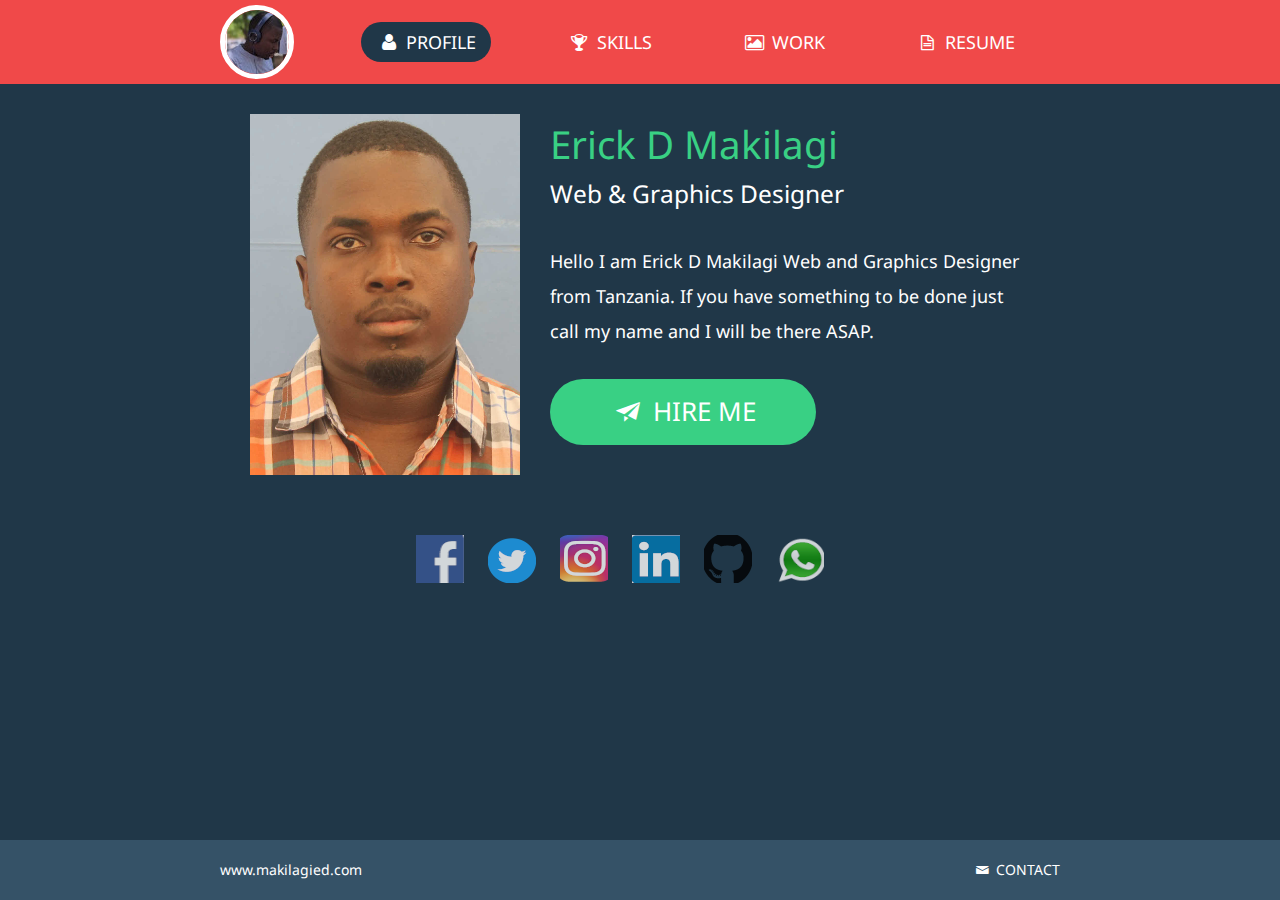
<file: index.html>
<!DOCTYPE html>
<html lang="en">
<head>
<title>PORTFOLIO </title>
<meta charset="utf-8">
<meta name="viewport" content="width=device-width, initial-scale=1.0">
<link href="css/bootstrap.css" rel="stylesheet">
<link href="css/style.css" rel="stylesheet">
<link href="font/css/fontello.css" rel="stylesheet">
<link href='http://fonts.googleapis.com/css?family=Droid+Sans:400,700' rel='stylesheet' type='text/css'>
</head>
<body>
<div class="navbar">
  <div class="navbar-inner">
    <div class="container"> <a class="btn btn-navbar" data-toggle="collapse" data-target=".nav-collapse"> <span class="icon-bar"></span> <span class="icon-bar"></span> <span class="icon-bar"></span> </a> <a class="brand" href="index.html"><img src="img/user.jpg" alt=""></a>
      <ul class="nav nav-collapse pull-right">
        <li><a href="index.html" class="active"><i class="icon-user"></i> Profile</a></li>
        <li><a href="skills.html"><i class="icon-trophy"></i> Skills</a></li>
        <li><a href="work.html"><i class="icon-picture"></i> Work</a></li>
        <li><a href="resume.html"><i class="icon-doc-text"></i> Resume</a></li>
      </ul>
      <div class="nav-collapse collapse"></div>
    </div>
  </div>
</div>
<div class="container profile">
  <div class="span3"> <img src="img/mini.jpg" alt=""> </div>
  <div class="span5">
    <h1>Erick D Makilagi</h1>
    <h3>Web &amp;  Graphics Designer</h3>
    <p> Hello I am Erick D Makilagi Web and Graphics Designer from Tanzania. If you have something to be done just call my name and I will be there ASAP. </p>
    <a href="tel:+255 676 440184 " class="hire-me"><i class="icon-paper-plane"></i> Hire Me </a> </div>
</div>
<div class="row social">
  <ul class="social-icons">
    <li><a href="https://web.facebook.com/makilagied/"><img src="img/fb.png" alt=""></a></li>
    <li><a href="https://twitter.com/ErickMakilagi"><img src="img/twitter.png" alt=""></a></li>
    <li><a href="https://www.instagram.com/makilagied/"><img src="img/instagram.png" alt=""></a></li>
    <li><a href="https://www.linkedin.com/in/erick-makilagi-8031b2228"><img src="img/linkedin.png" alt=""></a></li>
    <li><a href="https://github.com/makilagied"><img src="img/github.png" alt=""></a></li>
    <li><a href="http://wa.me/+255676440184"><img src="img/whatsapp.png" alt=""></a></li>
  </ul> 
  
</div>
<div class="footer" href="css/bootstrap-responsive.css" rel="stylesheet" type="text/css">
  <div class="container">
    <p class="pull-left"><a href="#">www.makilagied.com</a></p>
    <p class="pull-right"><a href="tel:+255 676 440184 " role="button" data-toggle="modal"> <i class="icon-mail"></i> CONTACT</a></p>
  </div>
</div>
<div id="myModal" class="modal hide fade" tabindex="-1" role="dialog" aria-labelledby="myModalLabel" aria-hidden="true">
  <div class="modal-header">
    <button type="button" class="close" data-dismiss="modal" aria-hidden="true">×</button>
    <h3 id="myModalLabel"><i class="icon-mail"></i> Contact Me</h3>
  </div>

</div>
<script src="js/jquery-1.10.1.min.js"></script>
<script src="js/bootstrap.min.js"></script>
<script>
$('#myModal').modal('hidden')
</script>
</body>
</html>
</file>
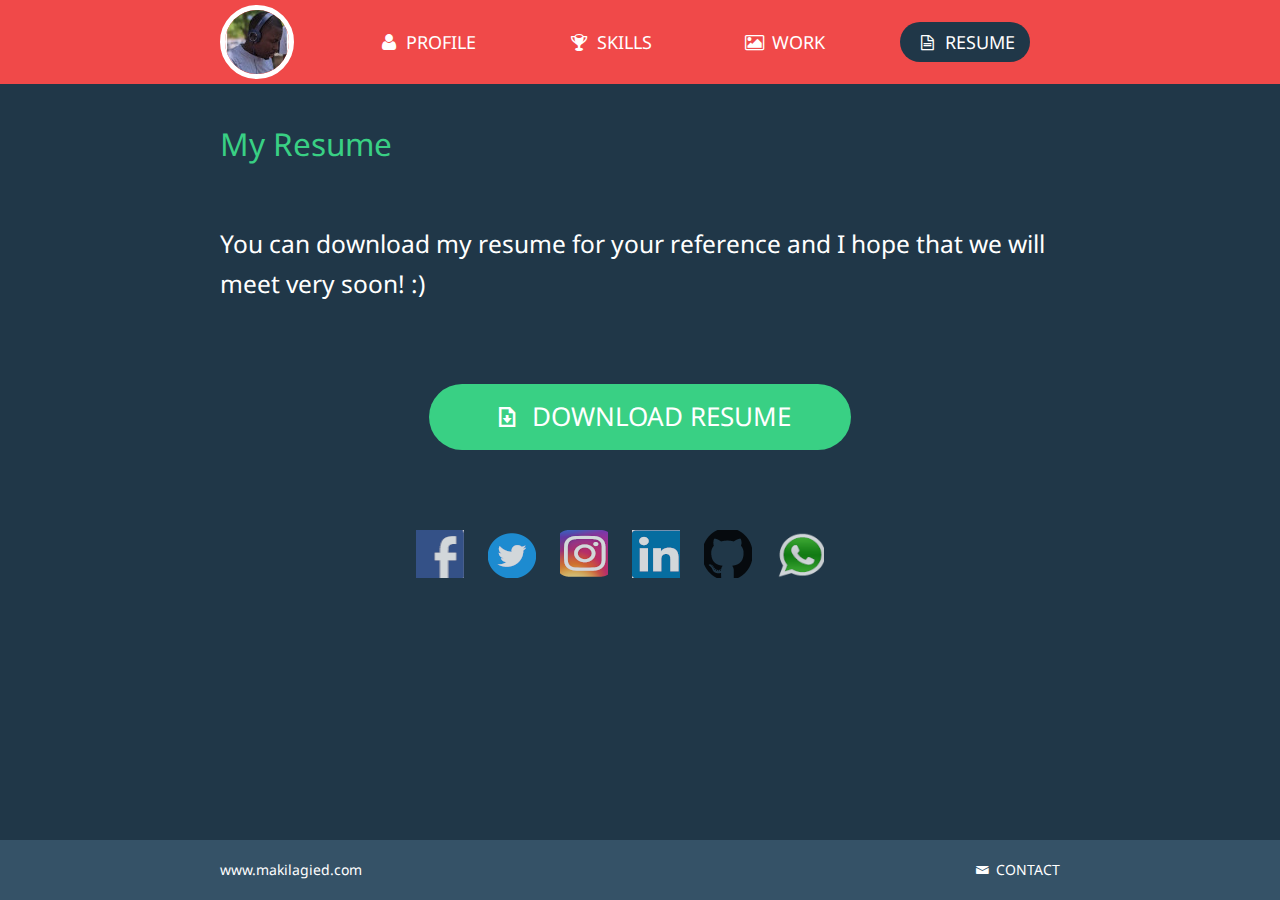
<file: resume.html>
<!DOCTYPE html>
<html lang="en">
<head>
<title>PORTFOLIO| Resume</title>
<meta charset="utf-8">
<meta name="viewport" content="width=device-width, initial-scale=1.0">
<link href="css/bootstrap.css" rel="stylesheet">
<link href="css/style.css" rel="stylesheet">
<link href="font/css/fontello.css" rel="stylesheet">
<link href='http://fonts.googleapis.com/css?family=Droid+Sans:400,700' rel='stylesheet' type='text/css'>
</head>
<body>
<div class="navbar">
  <div class="navbar-inner">
    <div class="container"> <a class="btn btn-navbar" data-toggle="collapse" data-target=".nav-collapse"> <span class="icon-bar"></span> <span class="icon-bar"></span> <span class="icon-bar"></span> </a> <a class="brand" href="index.html"><img src="img/user.jpg" alt=""></a>
      <ul class="nav nav-collapse pull-right">
        <li><a href="index.html"><i class="icon-user"></i> Profile</a></li>
        <li><a href="skills.html"><i class="icon-trophy"></i> Skills</a></li>
        <li><a href="work.html"><i class="icon-picture"></i> Work</a></li>
        <li><a href="resume.html" class="active"><i class="icon-doc-text"></i> Resume</a></li>
      </ul>
      <div class="nav-collapse collapse"></div>
    </div>
  </div>
</div>
<div class="container resume">
  <h2>My Resume</h2>
  <h3>You can download my resume for your reference and I hope that we will meet very soon! :)</h3>
  <div class="btn-center"> <a href="https://drive.google.com/file/d/1Lpz-A8p07-gL35Q0HcM35dsQP4khk8pi/view?usp=share_link" class="hire-me"><i class="icon-download"></i> Download Resume</a>
   
  </div>
</div>
<div class="row social">
  <ul class="social-icons">
    <li><a href="https://web.facebook.com/makilagied/"><img src="img/fb.png" alt=""></a></li>
    <li><a href="https://twitter.com/ErickMakilagi"><img src="img/twitter.png" alt=""></a></li>
    <li><a href="https://www.instagram.com/makilagied/"><img src="img/instagram.png" alt=""></a></li>
    <li><a href="https://www.linkedin.com/in/erick-makilagi-8031b2228"><img src="img/linkedin.png" alt=""></a></li>
    <li><a href="https://github.com/makilagied"><img src="img/github.png" alt=""></a></li>
    <li><a href="http://wa.me/+255676440184"><img src="img/whatsapp.png" alt=""></a></li>
  </ul> 
  
</div>
<div class="footer">
  <div class="container">
    <p class="pull-left"><a href="#">www.makilagied.com</a></p>
    <p class="pull-right"><a href="tel:+255 676 440184 " role="button" data-toggle="modal"> <i class="icon-mail"></i> CONTACT</a></p>
  </div>
</div>
<div id="myModal" class="modal hide fade" tabindex="-1" role="dialog" aria-labelledby="myModalLabel" aria-hidden="true">
  <div class="modal-header">
    <button type="button" class="close" data-dismiss="modal" aria-hidden="true">×</button>
    <h3 id="myModalLabel"><i class="icon-mail"></i> Contact Me</h3>
  </div>
  <div class="modal-body">
    <form action="#">
      <input type="text" placeholder="Yopur Name">
      <input type="text" placeholder="Your Email">
      <input type="text" placeholder="Website (Optional)">
      <textarea rows="3" style="width:80%"></textarea>
      <br>
      <button type="submit" class="btn btn-large"><i class="icon-paper-plane"></i> SUBMIT</button>
    </form>
  </div>
</div>
<script src="js/jquery-1.10.1.min.js"></script>
<script src="js/bootstrap.min.js"></script>
<script>
$('#myModal').modal('hidden')
</script>
</body>
</html>
</file>
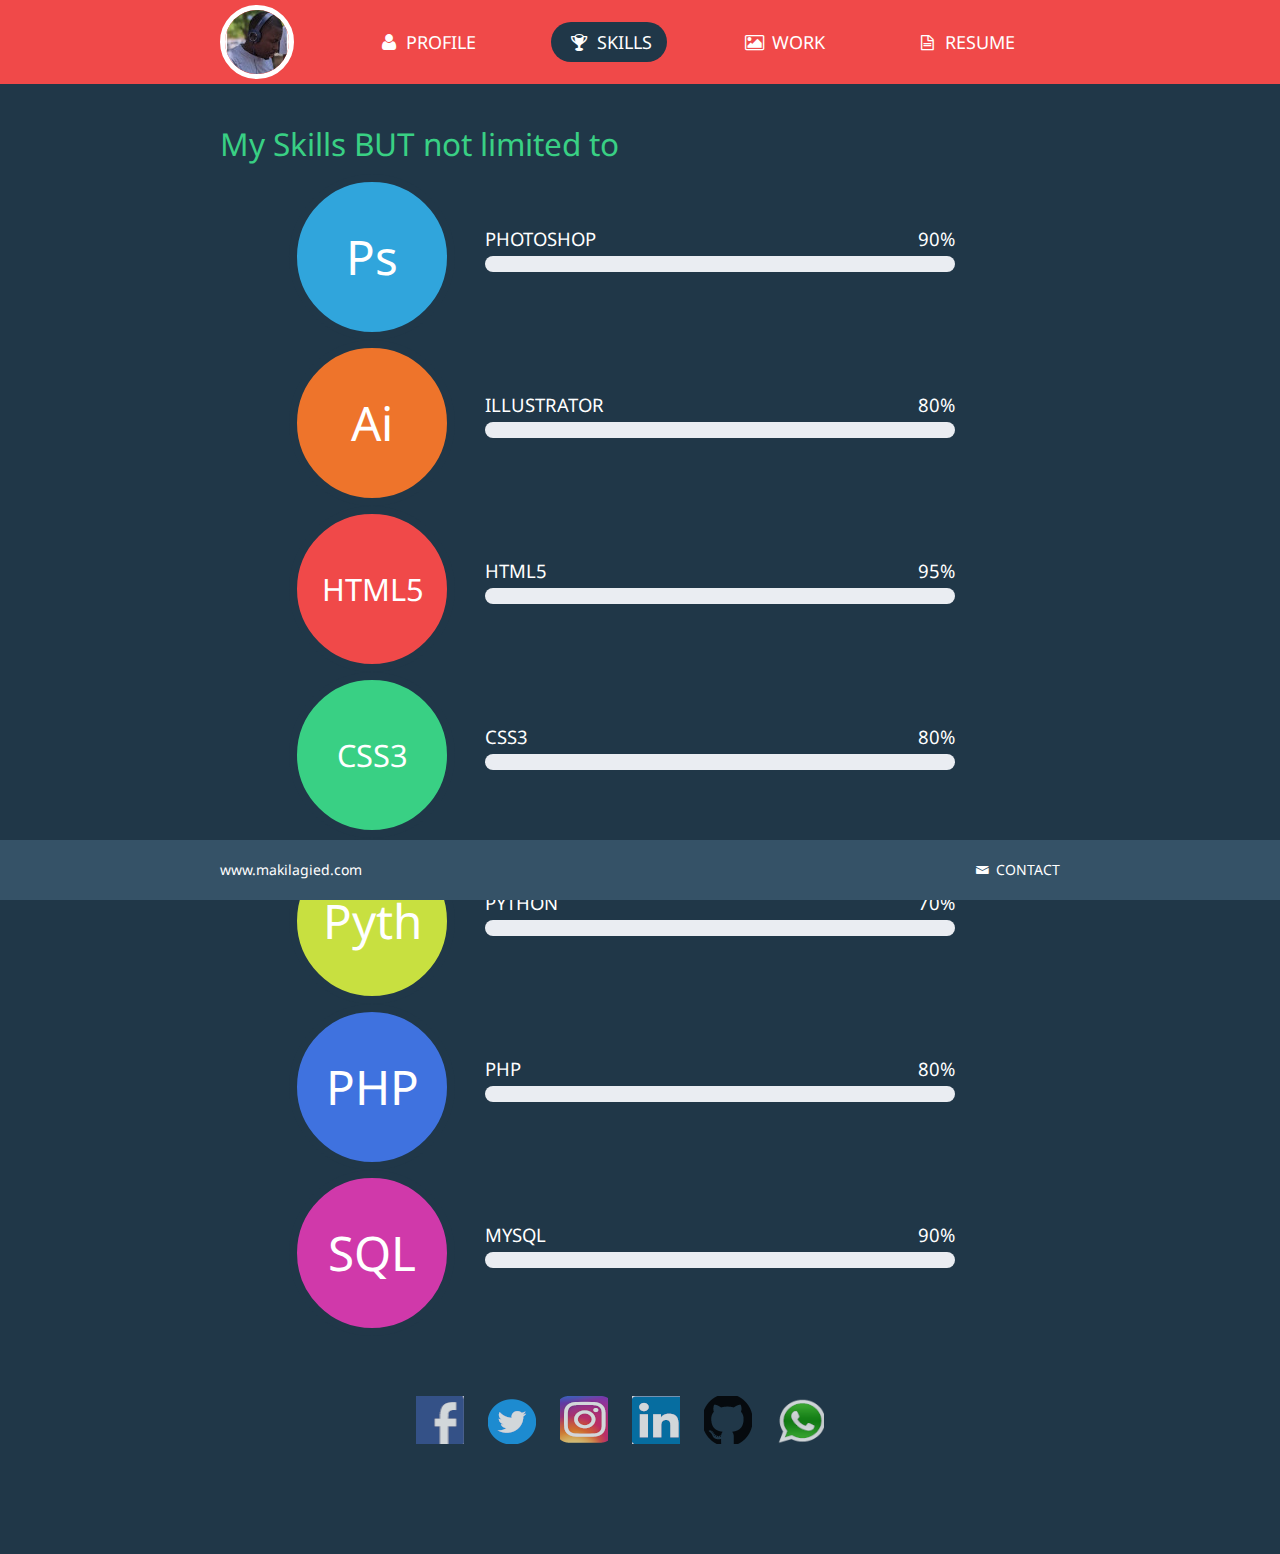
<file: skills.html>
<!DOCTYPE html>
<html lang="en">
<head>
<title>PORTFOLIO| Skills</title>
<meta charset="utf-8">
<meta name="viewport" content="width=device-width, initial-scale=1.0">
<link href="css/bootstrap.css" rel="stylesheet">
<link href="css/style.css" rel="stylesheet">
<link href="font/css/fontello.css" rel="stylesheet">
<link href='http://fonts.googleapis.com/css?family=Droid+Sans:400,700' rel='stylesheet' type='text/css'>
</head>
<body>
<div class="navbar">
  <div class="navbar-inner">
    <div class="container"> <a class="btn btn-navbar" data-toggle="collapse" data-target=".nav-collapse"> <span class="icon-bar"></span> <span class="icon-bar"></span> <span class="icon-bar"></span> </a> <a class="brand" href="index.html"><img src="img/user.jpg" alt=""></a>
      <ul class="nav nav-collapse pull-right">
        <li><a href="index.html"><i class="icon-user"></i> Profile</a></li>
        <li><a href="skills.html" class="active"><i class="icon-trophy"></i> Skills</a></li>
        <li><a href="work.html"><i class="icon-picture"></i> Work</a></li>
        <li><a href="resume.html"><i class="icon-doc-text"></i> Resume</a></li>
      </ul>
      <div class="nav-collapse collapse"></div>
    </div>
  </div>
</div>
<div class="container skills">
  <h2>My Skills BUT not limited to</h2>
  <div class="row">
    <div class="span3">
      <div class="ps">
        <h3>Ps</h3>
      </div>
    </div>
    <div class="span5">
      <h3>Photoshop <span>90%</span></h3>
      <div class="expand-bg"> <span class="expand ps2"> &nbsp; </span> </div>
    </div>
  </div>
  <div class="row">
    <div class="span3">
      <div class="ai">
        <h3>Ai</h3>
      </div>
    </div>
    <div class="span5">
      <h3>Illustrator <span>80%</span></h3>
      <div class="expand-bg"> <span class="expand ai2"> &nbsp; </span> </div>
    </div>
  </div>
  <div class="row">
    <div class="span3">
      <div class="html">
        <h3>HTML5</h3>
      </div>
    </div>
    <div class="span5">
      <h3>HTML5 <span>95%</span></h3>
      <div class="expand-bg"> <span class="expand html2"> &nbsp; </span> </div>
    </div>
  </div>
  <div class="row">
    <div class="span3">
      <div class="css">
        <h3>CSS3</h3>
      </div>
    </div>
    <div class="span5">
      <h3>CSS3 <span>80%</span></h3>
      <div class="expand-bg"> <span class="expand css2"> &nbsp; </span> </div>
    </div>
  </div>
  <div class="row">
    <div class="span3">
      <div class="pyth">
        <h3>Pyth</h3>
      </div>
    </div>
    <div class="span5">
      <h3>Python <span>70%</span></h3>
      <div class="expand-bg"> <span class="expand ai2"> &nbsp; </span> </div>
    </div>
  </div>
  <div class="row">
    <div class="span3">
      <div class="php">
        <h3>PHP</h3>
      </div>
    </div>
    <div class="span5">
      <h3>PHP <span>80%</span></h3>
      <div class="expand-bg"> <span class="expand ai2"> &nbsp; </span> </div>
    </div>
  </div>
  <div class="row">
    <div class="span3">
      <div class="sql">
        <h3>SQL</h3>
      </div>
    </div>
    <div class="span5">
      <h3>MySQL <span>90%</span></h3>
      <div class="expand-bg"> <span class="expand ai2"> &nbsp; </span> </div>
    </div>
  </div>
</div>
<div class="row social">
  <ul class="social-icons">
    <li><a href="https://web.facebook.com/makilagied/"><img src="img/fb.png" alt=""></a></li>
    <li><a href="https://twitter.com/ErickMakilagi"><img src="img/twitter.png" alt=""></a></li>
    <li><a href="https://www.instagram.com/makilagied/"><img src="img/instagram.png" alt=""></a></li>
    <li><a href="https://www.linkedin.com/in/erick-makilagi-8031b2228"><img src="img/linkedin.png" alt=""></a></li>
    <li><a href="https://github.com/makilagied"><img src="img/github.png" alt=""></a></li>
   <li><a href="http://wa.me/+255676440184"><img src="img/whatsapp.png" alt=""></a></li>
  </ul> 
  
</div>
<div class="footer">
  <div class="container">
    <p class="pull-left"><a href="#">www.makilagied.com</a></p>
    <p class="pull-right"><a href="tel:+255 676 440184 " role="button" data-toggle="modal"> <i class="icon-mail"></i> CONTACT</a></p>
  </div>
</div>
<div id="myModal" class="modal hide fade" tabindex="-1" role="dialog" aria-labelledby="myModalLabel" aria-hidden="true">
  <div class="modal-header">
    <button type="button" class="close" data-dismiss="modal" aria-hidden="true">×</button>
    <h3 id="myModalLabel"><i class="icon-mail"></i> Contact Me</h3>
  </div>
  <div class="modal-body">
    <form action="#">
      <input type="text" placeholder="Yopur Name">
      <input type="text" placeholder="Your Email">
      <input type="text" placeholder="Website (Optional)">
      <textarea rows="3" style="width:80%"></textarea>
      <br>
      <button type="submit" class="btn btn-large"><i class="icon-paper-plane"></i> SUBMIT</button>
    </form>
  </div>
</div>
<script src="js/jquery-1.10.1.min.js"></script>
<script src="js/bootstrap.min.js"></script>
<script>
$('#myModal').modal('hidden')
</script>
</body>
</html>
</file>
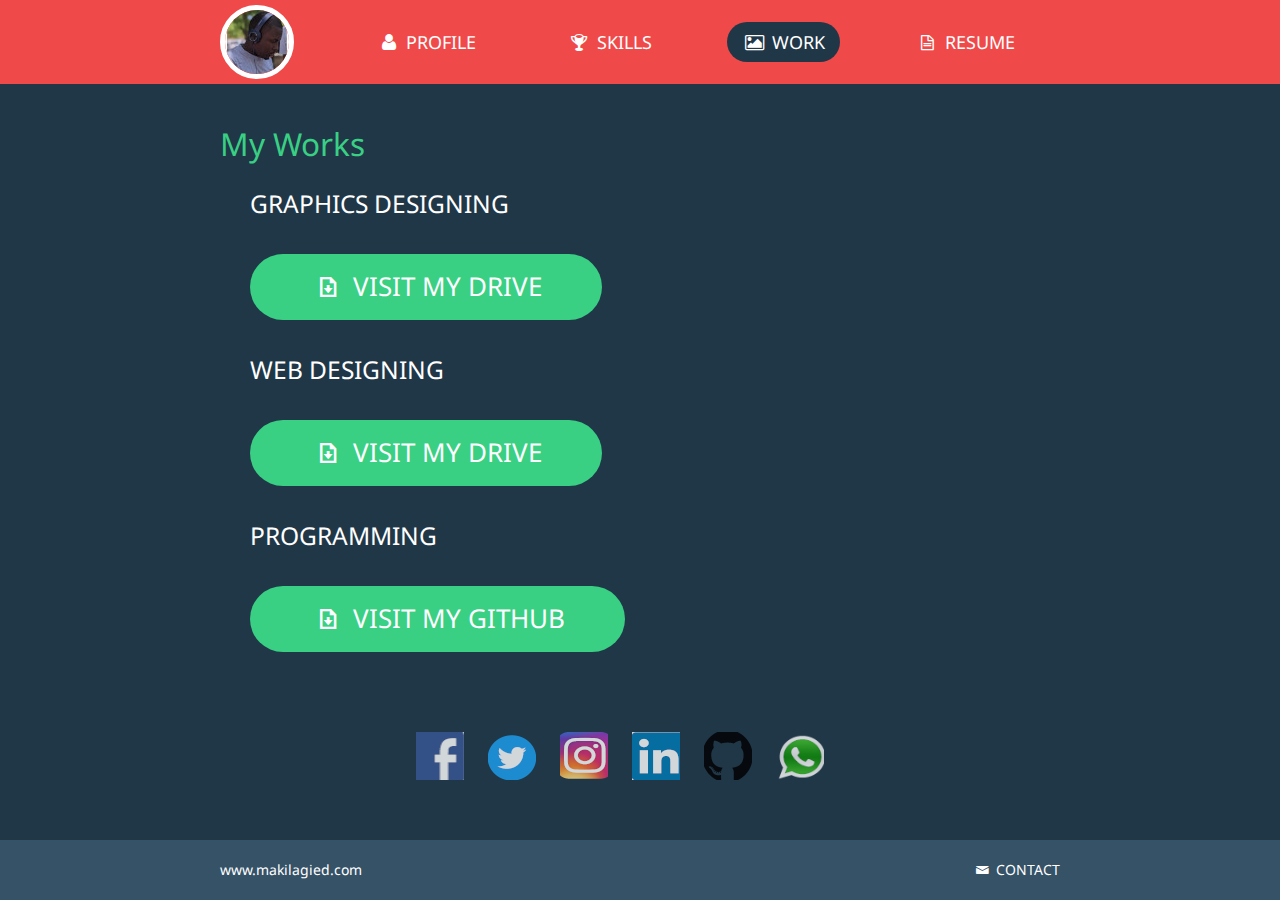
<file: work.html>
<!DOCTYPE html>
<html lang="en">
<head>
<title>PORTFOLIO | Work</title>
<meta charset="utf-8">
<meta name="viewport" content="width=device-width, initial-scale=1.0">
<link href="css/bootstrap.css" rel="stylesheet">
<link href="css/style.css" rel="stylesheet">
<link href="font/css/fontello.css" rel="stylesheet">
<link href='http://fonts.googleapis.com/css?family=Droid+Sans:400,700' rel='stylesheet' type='text/css'>
<link rel="stylesheet" type="text/css" href="css/jquery.fancybox.css" media="screen">
</head>
<body>
<div class="navbar">
  <div class="navbar-inner">
    <div class="container"> <a class="btn btn-navbar" data-toggle="collapse" data-target=".nav-collapse"> <span class="icon-bar"></span> <span class="icon-bar"></span> <span class="icon-bar"></span> </a> <a class="brand" href="index.html"><img src="img/user.jpg" alt=""></a>
      <ul class="nav nav-collapse pull-right">
        <li><a href="index.html"><i class="icon-user"></i> Profile</a></li>
        <li><a href="skills.html"><i class="icon-trophy"></i> Skills</a></li>
        <li><a href="work.html" class="active"><i class="icon-picture"></i> Work</a></li>
        <li><a href="resume.html"><i class="icon-doc-text"></i> Resume</a></li>
      </ul>
      <div class="nav-collapse collapse"></div>
    </div>
  </div>
</div>
<div class="container work">
  <h2>My Works</h2>

  <div class="row">
   
    </div>
    <div class="span5">
      <h3><span>GRAPHICS DESIGNING</span></h3>
      <div class="btn-center"> <a href="https://drive.google.com/drive/folders/1jU1KMBKi1MH2k82ffVwijRQQzM-05zro?usp=sharing" class="hire-me"><i class="icon-download"></i> Visit My Drive</a>
        
      </div>
    </div>
    <div class="row">
   
    </div>
    <div class="span5">
      <h3><span>WEB DESIGNING</span></h3>
      <div class="btn-center"> <a href="https://drive.google.com/drive/folders/1VWHqsUgnt0iUKKg8pNrwt5Y4idBgi3tt?usp=sharing" class="hire-me"><i class="icon-download"></i> Visit My Drive</a>
        
      </div>
    </div>
    <div class="row">
   
    </div>
    <div class="span5">
      <h3><span>PROGRAMMING</span></h3>
      <div class="btn-center"> <a href="https://github.com/makilagied" class="hire-me"><i class="icon-download"></i> Visit My Github</a>
        
      </div>
    </div>
  </div>
  </div>
  </div>

  

</div>
<div class="row social">
  <ul class="social-icons">
    <li><a href="https://web.facebook.com/makilagied/"><img src="img/fb.png" alt=""></a></li>
    <li><a href="https://twitter.com/ErickMakilagi"><img src="img/twitter.png" alt=""></a></li>
    <li><a href="https://www.instagram.com/makilagied/"><img src="img/instagram.png" alt=""></a></li>
    <li><a href="https://www.linkedin.com/in/erick-makilagi-8031b2228"><img src="img/linkedin.png" alt=""></a></li>
    <li><a href="https://github.com/makilagied"><img src="img/github.png" alt=""></a></li>
    <li><a href="http://wa.me/+255676440184"><img src="img/whatsapp.png" alt=""></a></li>
  </ul> 
  
</div>
<div class="footer">
  <div class="container">
    <p class="pull-left"><a href="#">www.makilagied.com</a></p>
    <p class="pull-right"><a href="tel:+255 676 440184 " role="button" data-toggle="modal"> <i class="icon-mail"></i> CONTACT</a></p>
  </div>
</div>
<div id="myModal" class="modal hide fade" tabindex="-1" role="dialog" aria-labelledby="myModalLabel" aria-hidden="true">
  <div class="modal-header">
    <button type="button" class="close" data-dismiss="modal" aria-hidden="true">×</button>
    <h3 id="myModalLabel"><i class="icon-mail"></i> Contact Me</h3>
  </div>
  <div class="modal-body">
    <form action="#">
      <input type="text" placeholder="Yopur Name">
      <input type="text" placeholder="Your Email">
      <input type="text" placeholder="Website (Optional)">
      <textarea rows="3" style="width:80%"></textarea>
      <br>
      <button type="submit" class="btn btn-large"><i class="icon-paper-plane"></i> SUBMIT</button>
    </form>
  </div>
</div>
<script src="js/jquery-1.10.1.min.js"></script>
<script src="js/bootstrap.min.js"></script>
<script>
$('#myModal').modal('hidden')
</script>
<script src="js/jquery.fancybox.js?v=2.1.5"></script>
<script>
$(document).ready(function () {
    $(".fancybox-thumb").fancybox({
        helpers: {
            title: {
                type: 'inside'
            },
            overlay: {
                css: {
                    'background': 'rgba(1,1,1,0.65)'
                }
            }
        }
    });
});
</script>
</body>
</html>
</file>
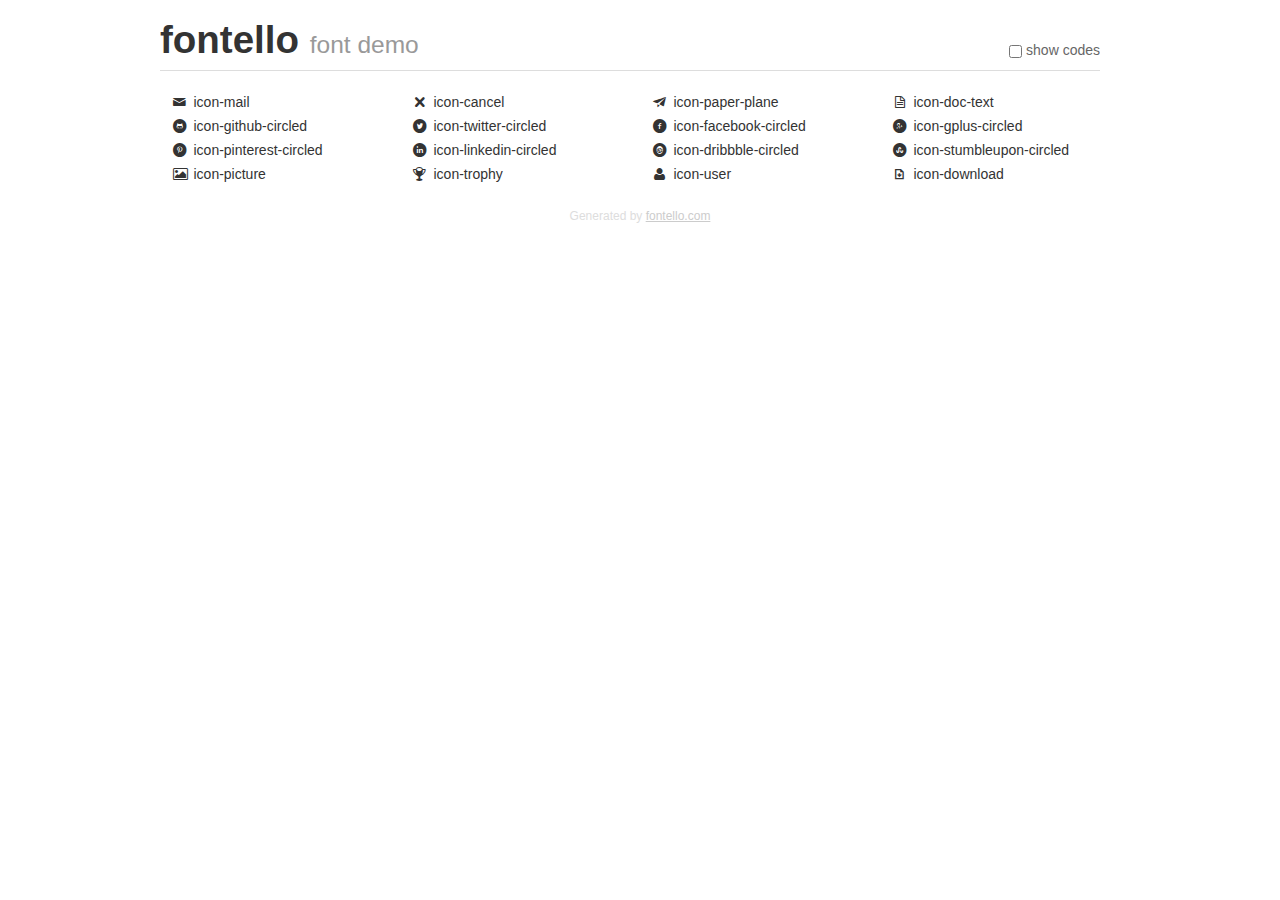
<file: font/demo.html>
<!DOCTYPE html>
<html>
  <head><!--[if lt IE 9]>
    <script src="http://html5shim.googlecode.com/svn/trunk/html5.js"></script><![endif]-->
    <meta charset="UTF-8"><style type="text/css">/*
 * Bootstrap v2.2.1
 *
 * Copyright 2012 Twitter, Inc
 * Licensed under the Apache License v2.0
 * http://www.apache.org/licenses/LICENSE-2.0
 *
 * Designed and built with all the love in the world @twitter by @mdo and @fat.
 */
.clearfix {
  *zoom: 1;
}
.clearfix:before,
.clearfix:after {
  display: table;
  content: "";
  line-height: 0;
}
.clearfix:after {
  clear: both;
}
html {
  font-size: 100%;
  -webkit-text-size-adjust: 100%;
  -ms-text-size-adjust: 100%;
}
a:focus {
  outline: thin dotted #333;
  outline: 5px auto -webkit-focus-ring-color;
  outline-offset: -2px;
}
a:hover,
a:active {
  outline: 0;
}
button,
input,
select,
textarea {
  margin: 0;
  font-size: 100%;
  vertical-align: middle;
}
button,
input {
  *overflow: visible;
  line-height: normal;
}
button::-moz-focus-inner,
input::-moz-focus-inner {
  padding: 0;
  border: 0;
}
body {
  margin: 0;
  font-family: "Helvetica Neue", Helvetica, Arial, sans-serif;
  font-size: 14px;
  line-height: 20px;
  color: #333;
  background-color: #fff;
}
a {
  color: #08c;
  text-decoration: none;
}
a:hover {
  color: #005580;
  text-decoration: underline;
}
.row {
  margin-left: -20px;
  *zoom: 1;
}
.row:before,
.row:after {
  display: table;
  content: "";
  line-height: 0;
}
.row:after {
  clear: both;
}
[class*="span"] {
  float: left;
  min-height: 1px;
  margin-left: 20px;
}
.container,
.navbar-static-top .container,
.navbar-fixed-top .container,
.navbar-fixed-bottom .container {
  width: 940px;
}
.span12 {
  width: 940px;
}
.span11 {
  width: 860px;
}
.span10 {
  width: 780px;
}
.span9 {
  width: 700px;
}
.span8 {
  width: 620px;
}
.span7 {
  width: 540px;
}
.span6 {
  width: 460px;
}
.span5 {
  width: 380px;
}
.span4 {
  width: 300px;
}
.span3 {
  width: 220px;
}
.span2 {
  width: 140px;
}
.span1 {
  width: 60px;
}
[class*="span"].pull-right,
.row-fluid [class*="span"].pull-right {
  float: right;
}
.container {
  margin-right: auto;
  margin-left: auto;
  *zoom: 1;
}
.container:before,
.container:after {
  display: table;
  content: "";
  line-height: 0;
}
.container:after {
  clear: both;
}
p {
  margin: 0 0 10px;
}
.lead {
  margin-bottom: 20px;
  font-size: 21px;
  font-weight: 200;
  line-height: 30px;
}
small {
  font-size: 85%;
}
h1 {
  margin: 10px 0;
  font-family: inherit;
  font-weight: bold;
  line-height: 20px;
  color: inherit;
  text-rendering: optimizelegibility;
}
h1 small {
  font-weight: normal;
  line-height: 1;
  color: #999;
}
h1 {
  line-height: 40px;
}
h1 {
  font-size: 38.5px;
}
h1 small {
  font-size: 24.5px;
}
body {
  margin-top: 90px;
}
.header {
  position: fixed;
  top: 0;
  left: 50%;
  margin-left: -480px;
  background-color: #fff;
  border-bottom: 1px solid #ddd;
  padding-top: 10px;
  z-index: 10;
}
.footer {
  color: #ddd;
  font-size: 12px;
  text-align: center;
  margin-top: 20px;
}
.footer a {
  color: #ccc;
  text-decoration: underline;
}
.the-icons {
  font-size: 14px;
  line-height: 24px;
}
.switch {
  position: absolute;
  right: 0;
  bottom: 10px;
  color: #666;
}
.switch input {
  margin-right: 0.3em;
}
.codesOn .i-name {
  display: none;
}
.codesOn .i-code {
  display: inline;
}
.i-code {
  display: none;
}
</style>
    <link rel="stylesheet" href="css/fontello.css">
    <link rel="stylesheet" href="css/animation.css"><!--[if IE 7]>
    <link rel="stylesheet" href="css/fontello-ie7.css"><![endif]-->
    <script>
      function toggleCodes(on) {
        var obj = document.getElementById('icons');
        
        if (on) {
          obj.className += ' codesOn';
        } else {
          obj.className = obj.className.replace(' codesOn', '');
        }
      }
      
    </script>
  </head>
  <body>
    <div class="container header">
      <h1>
        fontello
         <small>font demo</small>
      </h1>
      <label class="switch">
        <input type="checkbox" onclick="toggleCodes(this.checked)">show codes
      </label>
    </div>
    <div id="icons" class="container">
      <div class="row">
        <div title="Code: 0xe806" class="the-icons span3"><i class="icon-mail"></i> <span class="i-name">icon-mail</span><span class="i-code">0xe806</span></div>
        <div title="Code: 0xe80f" class="the-icons span3"><i class="icon-cancel"></i> <span class="i-name">icon-cancel</span><span class="i-code">0xe80f</span></div>
        <div title="Code: 0xe804" class="the-icons span3"><i class="icon-paper-plane"></i> <span class="i-name">icon-paper-plane</span><span class="i-code">0xe804</span></div>
        <div title="Code: 0xe803" class="the-icons span3"><i class="icon-doc-text"></i> <span class="i-name">icon-doc-text</span><span class="i-code">0xe803</span></div>
      </div>
      <div class="row">
        <div title="Code: 0xe80e" class="the-icons span3"><i class="icon-github-circled"></i> <span class="i-name">icon-github-circled</span><span class="i-code">0xe80e</span></div>
        <div title="Code: 0xe808" class="the-icons span3"><i class="icon-twitter-circled"></i> <span class="i-name">icon-twitter-circled</span><span class="i-code">0xe808</span></div>
        <div title="Code: 0xe807" class="the-icons span3"><i class="icon-facebook-circled"></i> <span class="i-name">icon-facebook-circled</span><span class="i-code">0xe807</span></div>
        <div title="Code: 0xe809" class="the-icons span3"><i class="icon-gplus-circled"></i> <span class="i-name">icon-gplus-circled</span><span class="i-code">0xe809</span></div>
      </div>
      <div class="row">
        <div title="Code: 0xe80a" class="the-icons span3"><i class="icon-pinterest-circled"></i> <span class="i-name">icon-pinterest-circled</span><span class="i-code">0xe80a</span></div>
        <div title="Code: 0xe80b" class="the-icons span3"><i class="icon-linkedin-circled"></i> <span class="i-name">icon-linkedin-circled</span><span class="i-code">0xe80b</span></div>
        <div title="Code: 0xe80c" class="the-icons span3"><i class="icon-dribbble-circled"></i> <span class="i-name">icon-dribbble-circled</span><span class="i-code">0xe80c</span></div>
        <div title="Code: 0xe80d" class="the-icons span3"><i class="icon-stumbleupon-circled"></i> <span class="i-name">icon-stumbleupon-circled</span><span class="i-code">0xe80d</span></div>
      </div>
      <div class="row">
        <div title="Code: 0xe802" class="the-icons span3"><i class="icon-picture"></i> <span class="i-name">icon-picture</span><span class="i-code">0xe802</span></div>
        <div title="Code: 0xe801" class="the-icons span3"><i class="icon-trophy"></i> <span class="i-name">icon-trophy</span><span class="i-code">0xe801</span></div>
        <div title="Code: 0xe800" class="the-icons span3"><i class="icon-user"></i> <span class="i-name">icon-user</span><span class="i-code">0xe800</span></div>
        <div title="Code: 0xe805" class="the-icons span3"><i class="icon-download"></i> <span class="i-name">icon-download</span><span class="i-code">0xe805</span></div>
      </div>
    </div>
    <div class="container footer">Generated by <a href="http://fontello.com">fontello.com</a></div>
  </body>
</html>
</file>
<file: font/css/fontello.css>
@font-face {
  font-family: 'fontello';
  src: url('../font/fontello.eot?87773380');
  src: url('../font/fontello.eot?87773380#iefix') format('embedded-opentype'),
       url('../font/fontello.woff?87773380') format('woff'),
       url('../font/fontello.ttf?87773380') format('truetype'),
       url('../font/fontello.svg?87773380#fontello') format('svg');
  font-weight: normal;
  font-style: normal;
}
/* Chrome hack: SVG is rendered more smooth in Windozze. 100% magic, uncomment if you need it. */
/* Note, that will break hinting! In other OS-es font will be not as sharp as it could be */
/*
@media screen and (-webkit-min-device-pixel-ratio:0) {
  @font-face {
    font-family: 'fontello';
    src: url('../font/fontello.svg?87773380#fontello') format('svg');
  }
}
*/
 
 [class^="icon-"]:before, [class*=" icon-"]:before {
  font-family: "fontello";
  font-style: normal;
  font-weight: normal;
  speak: none;
 
  display: inline-block;
  text-decoration: inherit;
  width: 1em;
  margin-right: .2em;
  text-align: center;
  /* opacity: .8; */
 
  /* For safety - reset parent styles, that can break glyph codes*/
  font-variant: normal;
  text-transform: none;
     
  /* fix buttons height, for twitter bootstrap */
  line-height: 1em;
 
  /* Animation center compensation - margins should be symmetric */
  /* remove if not needed */
  margin-left: .2em;
 
  /* you can be more comfortable with increased icons size */
  /* font-size: 120%; */
 
  /* Uncomment for 3D effect */
  /* text-shadow: 1px 1px 1px rgba(127, 127, 127, 0.3); */
}
 
.icon-mail:before { content: '\e806'; } /* '' */
.icon-cancel:before { content: '\e80f'; } /* '' */
.icon-paper-plane:before { content: '\e804'; } /* '' */
.icon-doc-text:before { content: '\e803'; } /* '' */
.icon-github-circled:before { content: '\e80e'; } /* '' */
.icon-twitter-circled:before { content: '\e808'; } /* '' */
.icon-facebook-circled:before { content: '\e807'; } /* '' */
.icon-gplus-circled:before { content: '\e809'; } /* '' */
.icon-pinterest-circled:before { content: '\e80a'; } /* '' */
.icon-linkedin-circled:before { content: '\e80b'; } /* '' */
.icon-dribbble-circled:before { content: '\e80c'; } /* '' */
.icon-stumbleupon-circled:before { content: '\e80d'; } /* '' */
.icon-picture:before { content: '\e802'; } /* '' */
.icon-trophy:before { content: '\e801'; } /* '' */
.icon-user:before { content: '\e800'; } /* '' */
.icon-download:before { content: '\e805'; } /* '' */
</file>
<file: font/css/fontello-ie7.css>
[class^="icon-"], [class*=" icon-"] {
  font-family: 'fontello';
  font-style: normal;
  font-weight: normal;
 
  /* fix buttons height */
  line-height: 1em;
 
  /* you can be more comfortable with increased icons size */
  /* font-size: 120%; */
}
 
.icon-mail { *zoom: expression( this.runtimeStyle['zoom'] = '1', this.innerHTML = '&#xe806;&nbsp;'); }
.icon-cancel { *zoom: expression( this.runtimeStyle['zoom'] = '1', this.innerHTML = '&#xe80f;&nbsp;'); }
.icon-paper-plane { *zoom: expression( this.runtimeStyle['zoom'] = '1', this.innerHTML = '&#xe804;&nbsp;'); }
.icon-doc-text { *zoom: expression( this.runtimeStyle['zoom'] = '1', this.innerHTML = '&#xe803;&nbsp;'); }
.icon-github-circled { *zoom: expression( this.runtimeStyle['zoom'] = '1', this.innerHTML = '&#xe80e;&nbsp;'); }
.icon-twitter-circled { *zoom: expression( this.runtimeStyle['zoom'] = '1', this.innerHTML = '&#xe808;&nbsp;'); }
.icon-facebook-circled { *zoom: expression( this.runtimeStyle['zoom'] = '1', this.innerHTML = '&#xe807;&nbsp;'); }
.icon-gplus-circled { *zoom: expression( this.runtimeStyle['zoom'] = '1', this.innerHTML = '&#xe809;&nbsp;'); }
.icon-pinterest-circled { *zoom: expression( this.runtimeStyle['zoom'] = '1', this.innerHTML = '&#xe80a;&nbsp;'); }
.icon-linkedin-circled { *zoom: expression( this.runtimeStyle['zoom'] = '1', this.innerHTML = '&#xe80b;&nbsp;'); }
.icon-dribbble-circled { *zoom: expression( this.runtimeStyle['zoom'] = '1', this.innerHTML = '&#xe80c;&nbsp;'); }
.icon-stumbleupon-circled { *zoom: expression( this.runtimeStyle['zoom'] = '1', this.innerHTML = '&#xe80d;&nbsp;'); }
.icon-picture { *zoom: expression( this.runtimeStyle['zoom'] = '1', this.innerHTML = '&#xe802;&nbsp;'); }
.icon-trophy { *zoom: expression( this.runtimeStyle['zoom'] = '1', this.innerHTML = '&#xe801;&nbsp;'); }
.icon-user { *zoom: expression( this.runtimeStyle['zoom'] = '1', this.innerHTML = '&#xe800;&nbsp;'); }
.icon-download { *zoom: expression( this.runtimeStyle['zoom'] = '1', this.innerHTML = '&#xe805;&nbsp;'); }
</file>
<file: css/style.css>
/*This stylesheet contains some custom class rather than Bootstrap*/
		
a.brand img {
	border-radius:50%;
	border:5px solid #fff;
}
.profile, .skills, .work, .resume {
	padding:30px 0;
}
.profile h2, .skills h2, .work h2, .resume h2 {
	font-weight:normal;
	color: #39D084;
}
/***** Profile *****/
	.profile h1 {
	color:#39d084;
	font-weight: normal;
}
.profile h3 {
	color:#fff;
	font-weight: normal;
}
.profile p {
	color:#fff;
	font-size:18px;
	line-height: 35px;
	margin-top: 30px;
}
.profile .container .span5 {
	padding:40px 0;
}
a.hire-me {
	display: inline-block;
 *display: inline;
	padding:20px 60px;
	background:#39d084;
	color:#fff;
	text-transform:uppercase;
	font-size:26px;
	margin:20px 0;
	-webkit-border-radius: 40px;
	-moz-border-radius: 40px;
	border-radius: 40px;
}
a.hire-me:hover {
	text-decoration:none;
	background:#11d170;
}
.social {
	text-align:center;
	padding-bottom:80px;
}
ul.social-icons {
	margin:20px 0;
}
ul.social-icons li {
	list-style:none;
	display:inline-block;
	margin:10px;
}
ul.social-icons li:first-child {
	margin-left:0;
}
ul.social-icons li a {
	opacity:0.8;
}
ul.social-icons li a:hover {
	opacity:1;
}
/***** Skills *****/
.skills .span3 {
	width:235px;
	overflow: hidden;
}
.skills .span5 {
	text-align:left;
	padding:47px 0;
}
.skills .ps, .skills .ai, .skills .html, .skills .sql, .skills .pyth, .skills .php, .skills .css {
	padding:25px;
	width:100px;
	height:100px;
	-webkit-border-radius: 50%;
	-moz-border-radius: 50%;
	border-radius: 50%;
	text-align:center;
	border:8px solid #203748;
	float:right;
	-webkit-transition: all 0.2s linear;
	-moz-transition: all 0.2s linear;
	-o-transition: all 0.2s linear;
	transition: all 0.2s linear;
}
.skills .ps {
	background:#30a5dc;
}
.skills .ai {
	background:#ee742b;
}
.skills .html {
	background:#f04949;
}
.skills .css {
	background:#39d084;
}
.skills .pyth {
	background:#c8e040;
}
.skills .php {
	background:#3f72df;
}
.skills .sql {
	background:#d039aa;
}
.skills .ps:hover, .skills .ai:hover, .skills .html:hover, .skills .sql:hover, .skills .pyth:hover, .skills .php:hover, .skills .css:hover {
	border:8px solid #fff;
}
.skills .ps h3, .skills .ai h3, .skills .html h3, .skills .sql h3, .skills .pyth h3, .skills .php h3, .skills .css h3 {
	color:#fff;
	font-size: 3.4em;
	font-weight: normal;
	line-height: 80px;
}
.skills .html h3, .skills .css h3 {
	font-size: 2.2em;
}
.expand-bg {
	background: none repeat scroll 0 0 #EAEDF2;
	border-radius:16px;
	height: 16px;
	margin-bottom: 15px;
	position: relative;
	padding: 0 2px;
}
.expand {
	border-radius: 10px;
	height: 4px;
	margin: 2px 0;
	padding: 4px 0 4px 5px;
	position: absolute;
}
.skills .span5 h3 {
	font-size: 18.5px;
	line-height: 15px;
	font-weight:normal;
	text-transform:uppercase;
}
.skills .span5 h3 span {
	float:right;
}

ul.work-images li:first-child {
	margin-left:0;
}
ul.work-images li div {
	background:url(../img/eye.png) 50% 50% no-repeat;
	background-color: #f04949;
	-webkit-transition: all 0.2s linear;
	-moz-transition: all 0.2s linear;
	-o-transition: all 0.2s linear;
	transition: all 0.2s linear;
}
ul.work-images li img {
	-webkit-transition: all 0.2s linear;
	-moz-transition: all 0.2s linear;
	-o-transition: all 0.2s linear;
	transition: all 0.2s linear;
}
ul.work-images li img:hover {
	opacity:0.1;
}
/***** Resume container *****/
.resume h3 {
	margin:60px 0;
}
.resume .btn-center {
	text-align:center;
}
.footer {
	background:#355267;
	position: fixed;
	width: 100%;
	bottom:0;
}
.footer p {
	margin:20px 0;
}
.footer p a {
	color:#fff;
	text-decoration:none;
}
.footer p a:hover {
	color:#39d084;
}
</file>
<file: font/css/animation.css>
/*
   Animation example, for spinners
*/
.animate-spin {
  -moz-animation: spin 2s infinite linear;
  -o-animation: spin 2s infinite linear;
  -webkit-animation: spin 2s infinite linear;
  animation: spin 2s infinite linear;
  display: inline-block;
}
@-moz-keyframes spin {
  0% {
    -moz-transform: rotate(0deg);
    -o-transform: rotate(0deg);
    -webkit-transform: rotate(0deg);
    transform: rotate(0deg);
  }

  100% {
    -moz-transform: rotate(359deg);
    -o-transform: rotate(359deg);
    -webkit-transform: rotate(359deg);
    transform: rotate(359deg);
  }
}
@-webkit-keyframes spin {
  0% {
    -moz-transform: rotate(0deg);
    -o-transform: rotate(0deg);
    -webkit-transform: rotate(0deg);
    transform: rotate(0deg);
  }

  100% {
    -moz-transform: rotate(359deg);
    -o-transform: rotate(359deg);
    -webkit-transform: rotate(359deg);
    transform: rotate(359deg);
  }
}
@-o-keyframes spin {
  0% {
    -moz-transform: rotate(0deg);
    -o-transform: rotate(0deg);
    -webkit-transform: rotate(0deg);
    transform: rotate(0deg);
  }

  100% {
    -moz-transform: rotate(359deg);
    -o-transform: rotate(359deg);
    -webkit-transform: rotate(359deg);
    transform: rotate(359deg);
  }
}
@-ms-keyframes spin {
  0% {
    -moz-transform: rotate(0deg);
    -o-transform: rotate(0deg);
    -webkit-transform: rotate(0deg);
    transform: rotate(0deg);
  }

  100% {
    -moz-transform: rotate(359deg);
    -o-transform: rotate(359deg);
    -webkit-transform: rotate(359deg);
    transform: rotate(359deg);
  }
}
@keyframes spin {
  0% {
    -moz-transform: rotate(0deg);
    -o-transform: rotate(0deg);
    -webkit-transform: rotate(0deg);
    transform: rotate(0deg);
  }

  100% {
    -moz-transform: rotate(359deg);
    -o-transform: rotate(359deg);
    -webkit-transform: rotate(359deg);
    transform: rotate(359deg);
  }
}
</file>
